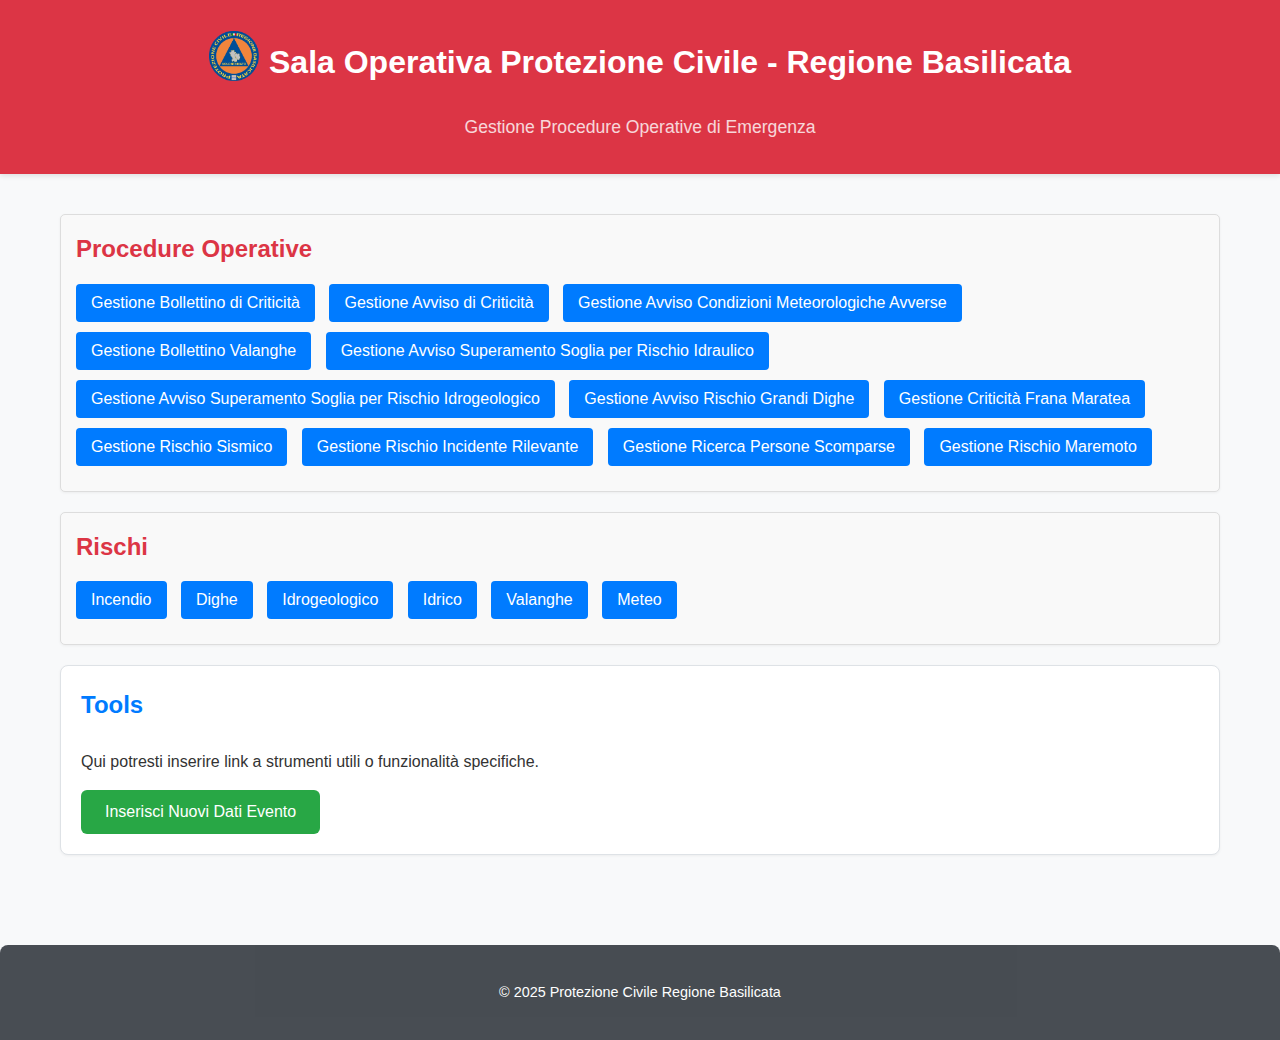
<file: index.html>
<!DOCTYPE html>
<html lang="it">
<head>
    <meta charset="UTF-8">
    <meta name="viewport" content="width=device-width, initial-scale=1.0">
    <title>Gestione Emergenze - Protezione Civile Basilicata</title>
    <link rel="stylesheet" href="style.css">
    <style>
        #procedure, #rischi {
            margin-bottom: 20px;
            padding: 15px;
            border: 1px solid #ddd;
            border-radius: 5px;
            background-color: #f9f9f9;
        }

        #procedure h2, #rischi h2 {
            color: #dc3545;
            margin-top: 0;
            margin-bottom: 15px;
        }

        #procedure button, #rischi button {
            background-color: #007bff;
            color: white;
            padding: 10px 15px;
            border: none;
            border-radius: 4px;
            cursor: pointer;
            font-size: 1em;
            margin-right: 10px;
            margin-bottom: 10px;
        }

        #procedure button:hover, #rischi button:hover {
            background-color: #0056b3;
        }
    </style>
</head>
<body>
    <header>
    <div style="display: flex; align-items: center; justify-content: center;">
        <img src="IMAGE_FILE_105840.png" alt="Logo Protezione Civile Basilicata" style="height: 50px; margin-right: 10px;">
        <h1>Sala Operativa Protezione Civile - Regione Basilicata</h1>
    </div>
    <p>Gestione Procedure Operative di Emergenza</p>
</header>

    <main>
        <section id="procedure">
            <h2>Procedure Operative</h2>
            <button onclick="window.location.href='gestionebollettino.html'">Gestione Bollettino di Criticità</button>
            <button onclick="window.location.href='gestioneavvisi.html'">Gestione Avviso di Criticità</button>
            <button onclick="window.location.href='gestioneavvisometeo.html'">Gestione Avviso Condizioni Meteorologiche Avverse</button>
            <button onclick="window.location.href='gestionebollettinovalanghe.html'">Gestione Bollettino Valanghe</button>
            <button onclick="window.location.href='gestioneavvisoidraulico.html'">Gestione Avviso Superamento Soglia per Rischio Idraulico</button>
            <button onclick="window.location.href='gestioneavvisoidrogeologico.html'">Gestione Avviso Superamento Soglia per Rischio Idrogeologico</button>
            <button onclick="window.location.href='gestioneavvisodighe.html'">Gestione Avviso Rischio Grandi Dighe</button>
            <button onclick="window.location.href='gestionecriticitafranamaratea.html'">Gestione Criticità Frana Maratea</button>
            <button onclick="window.location.href='gestionerischiossismico.html'">Gestione Rischio Sismico</button>
            <button onclick="window.location.href='gestionerischioincidenterilevante.html'">Gestione Rischio Incidente Rilevante</button>
            <button onclick="window.location.href='gestionericercapersone.html'">Gestione Ricerca Persone Scomparse</button>
            <button onclick="window.location.href='gestionerischio maremoto.html'">Gestione Rischio Maremoto</button>
        </section>

        <section id="rischi">
            <h2>Rischi</h2>
            <button onclick="window.location.href='rischioincendio.html'">Incendio</button>
            <button onclick="window.location.href='rischiodighe.html'">Dighe</button>
            <button onclick="window.location.href='rischioidrogeologico.html'">Idrogeologico</button>
            <button onclick="window.location.href='rischioidrico.html'">Idrico</button>
            <button onclick="window.location.href='rischiodavalanghe.html'">Valanghe</button>
            <button onclick="window.location.href='rischiometeo.html'">Meteo</button>
        </section>

        <section id="tools">
            <h2>Tools</h2>
            <p>Qui potresti inserire link a strumenti utili o funzionalità specifiche.</p>
            <button onclick="window.location.href='inserimentodati.html'">Inserisci Nuovi Dati Evento</button>
        </section>
    </main>

    <footer>
        <p>&copy; 2025 Protezione Civile Regione Basilicata</p>
    </footer>
</body>
</html>
</file>
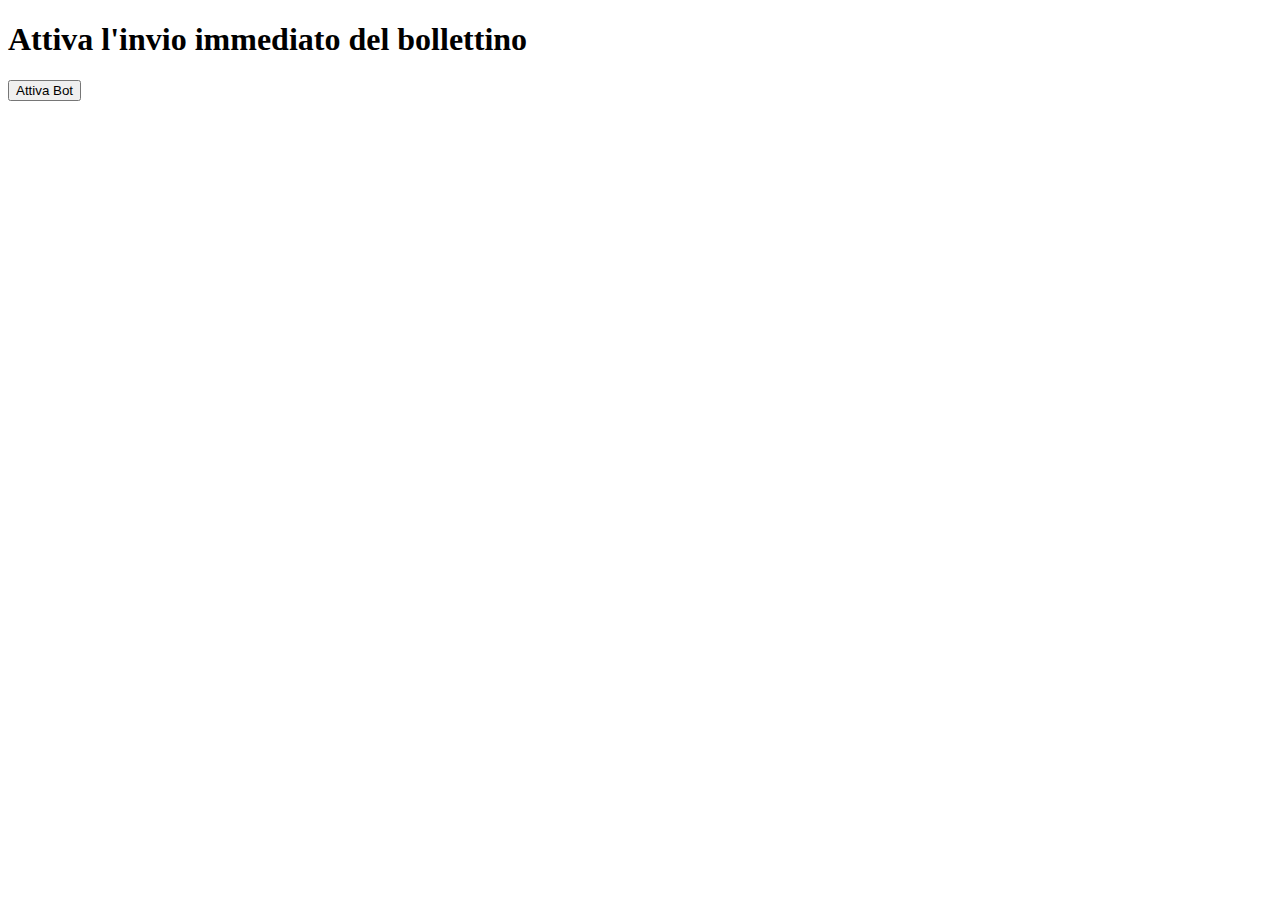
<file: attivabot.html>
<!DOCTYPE html>
<html>
<head>
    <title>Attiva Bot Bollettino</title>
</head>
<body>
    <h1>Attiva l'invio immediato del bollettino</h1>
    <button id="attivaBotBtn">Attiva Bot</button>
    <div id="status"></div>

    <script>
        document.getElementById('attivaBotBtn').addEventListener('click', function() {
            fetch('https://Eatapples.pythonanywhere.com', { // Sostituisci con il tuo URL di PythonAnywhere
                method: 'POST',
                headers: {
                    'Content-Type': 'application/json' // Facoltativo, ma buona pratica
                }
            })
            .then(response => response.json())
            .then(data => {
                document.getElementById('status').innerText = data.message;
            })
            .catch(error => {
                document.getElementById('status').innerText = 'Errore durante la richiesta: ' + error;
            });
        });
    </script>
</body>
</html>
</file>
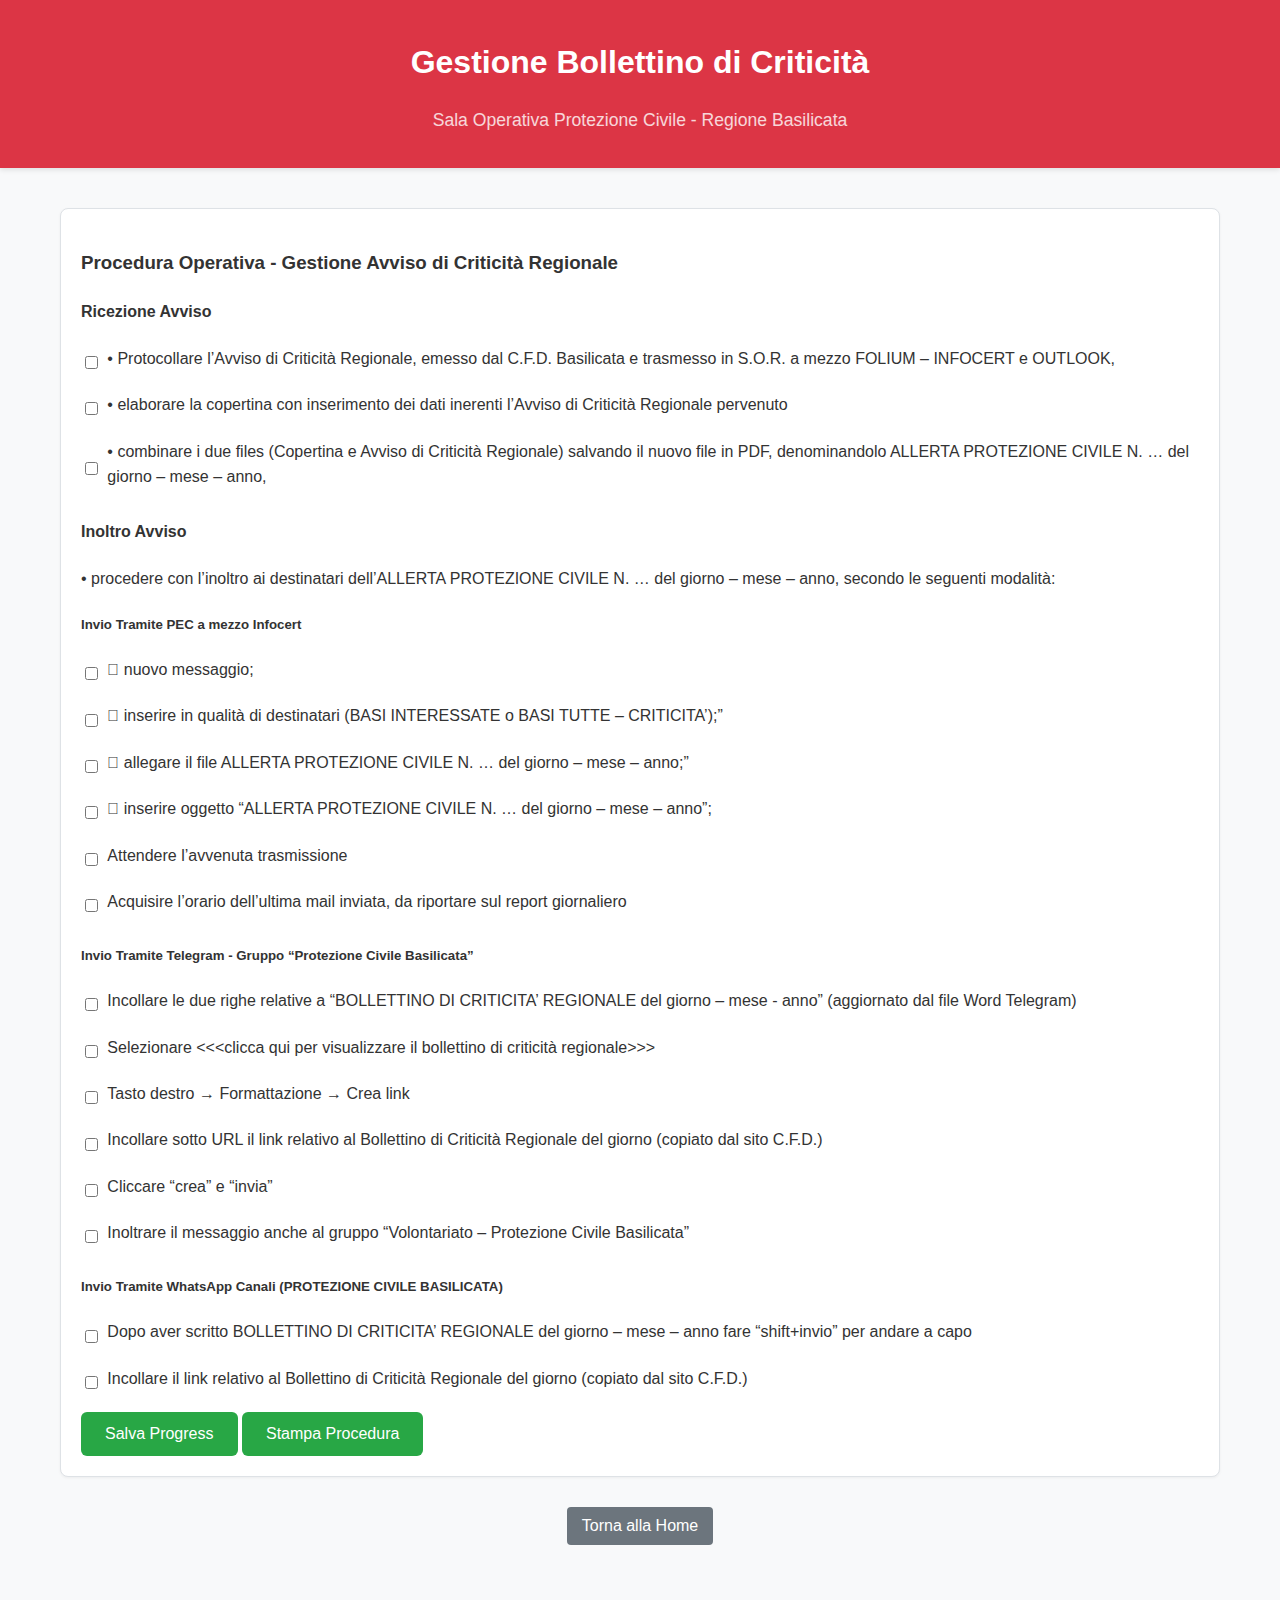
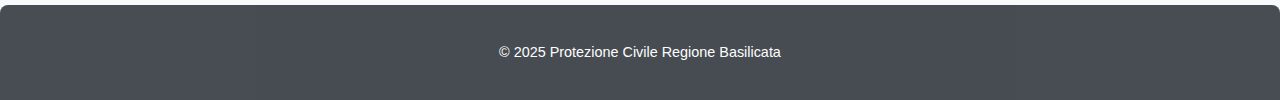
<file: gestioneavvisi.html>
<!DOCTYPE html>
<html lang="it">
<head>
    <meta charset="UTF-8">
    <meta name="viewport" content="width=device-width, initial-scale=1.0">
    <title>Gestione Bollettino di Criticità - Protezione Civile Basilicata</title>
    <link rel="stylesheet" href="style.css">
    <style>
        /* ... (i tuoi stili CSS esistenti) ... */
        .home-button-container {
            margin-top: 20px;
            text-align: center;
        }

        .home-button {
            background-color: #6c757d; /* Grigio Bootstrap (esempio) */
            color: white;
            padding: 10px 15px;
            border: none;
            border-radius: 4px;
            cursor: pointer;
            font-size: 1em;
        }

        .home-button:hover {
            background-color: #545b62;
        }
    </style>
</head>
<body>
    <header>
        <h1>Gestione Bollettino di Criticità</h1>
        <p>Sala Operativa Protezione Civile - Regione Basilicata</p>
    </header>

   <main>
        <section id="procedura-avviso-criticita" class="procedura-avviso">
            <h3>Procedura Operativa - Gestione Avviso di Criticità Regionale</h3>
            <form id="checklist-bollettino-criticita">
                <h4>Ricezione Avviso</h4>
                <div class="checklist-item">
                    <input type="checkbox" id="ricevuto-avviso" name="ricevuto-avviso">
                    <label for="ricevuto-bollettino">•	Protocollare l’Avviso di Criticità Regionale, emesso dal C.F.D. Basilicata e trasmesso in S.O.R. a mezzo FOLIUM – INFOCERT e OUTLOOK,</label>
                </div>
              <div class="checklist-item">
                    <input type="checkbox" id="elaborazione-copertina" name="elaborazione-copertina">
                    <label for="ricevuto-bollettino">•	elaborare la copertina con inserimento dei dati inerenti l’Avviso di Criticità Regionale pervenuto</label>
                </div>
              <div class="checklist-item">
                    <input type="checkbox" id="combinare-files" name="combinare.files">
                    <label for="ricevuto-bollettino">•	combinare i due files (Copertina e Avviso di Criticità Regionale) salvando il nuovo file in PDF, denominandolo ALLERTA PROTEZIONE CIVILE N. … del giorno – mese – anno,</label>
                </div>

                <h4>Inoltro Avviso</h4>
                <p>•	procedere con l’inoltro ai destinatari dell’ALLERTA PROTEZIONE CIVILE N. … del giorno – mese – anno, secondo le seguenti modalità:</p>

                <h5>Invio Tramite PEC a mezzo Infocert</h5>
                <div class="checklist-item">
                    <input type="checkbox" id="PEC" name="PEC">
                    <label for="accesso-sito">	nuovo messaggio; </label>
                </div>
                <div class="checklist-item">
                    <input type="checkbox" id="selezionato-destinatari" name="selezionato-destinatari">
                    <label for="selezionato-atti-documenti">	inserire in qualità di destinatari (BASI INTERESSATE o BASI TUTTE – CRITICITA’);”</label>
                </div>
                <div class="checklist-item">
                    <input type="checkbox" id="allegare-file" name="allegare-file">
                    <label for="accesso-area-riservata">	allegare il file ALLERTA PROTEZIONE CIVILE N. … del giorno – mese – anno;”</label>
                </div>
                <div class="checklist-item">
                    <input type="checkbox" id="inserire-oggetto" name="inserire-oggetto">
                    <label for="inviato-mail-rischio">	inserire oggetto “ALLERTA PROTEZIONE CIVILE N. … del giorno – mese – anno”; </label>
                </div>
                <div class="checklist-item">
                    <input type="checkbox" id="atteso-trasmissione" name="atteso-trasmissione">
                    <label for="atteso-trasmissione">Attendere l’avvenuta trasmissione</label>
                </div>
                <div class="checklist-item">
                    <input type="checkbox" id="acquisito-orario" name="acquisito-orario">
                    <label for="acquisito-orario">Acquisire l’orario dell’ultima mail inviata, da riportare sul report giornaliero</label>
                </div>

                <h5>Invio Tramite Telegram - Gruppo “Protezione Civile Basilicata”</h5>
                <div class="checklist-item">
                    <input type="checkbox" id="incollato-testo-telegram" name="incollato-testo-telegram">
                    <label for="incollato-testo-telegram">Incollare le due righe relative a “BOLLETTINO DI CRITICITA’ REGIONALE del giorno – mese - anno” (aggiornato dal file Word Telegram)</label>
                </div>
                <div class="checklist-item">
                    <input type="checkbox" id="selezionato-link-telegram" name="selezionato-link-telegram">
                    <label for="selezionato-link-telegram">Selezionare &lt;&lt;&lt;clicca qui per visualizzare il bollettino di criticità regionale&gt;&gt;&gt;</label>
                </div>
                <div class="checklist-item">
                    <input type="checkbox" id="aperto-formattazione-telegram" name="aperto-formattazione-telegram">
                    <label for="aperto-formattazione-telegram">Tasto destro → Formattazione → Crea link</label>
                </div>
                <div class="checklist-item">
                    <input type="checkbox" id="incollato-url-telegram" name="incollato-url-telegram">
                    <label for="incollato-url-telegram">Incollare sotto URL il link relativo al Bollettino di Criticità Regionale del giorno (copiato dal sito C.F.D.)</label>
                </div>
                <div class="checklist-item">
                    <input type="checkbox" id="inviato-telegram" name="inviato-telegram">
                    <label for="inviato-telegram">Cliccare “crea” e “invia”</label>
                </div>
                <div class="checklist-item">
                    <input type="checkbox" id="inoltrato-telegram-volontari" name="inoltrato-telegram-volontari">
                    <label for="inoltrato-telegram-volontari">Inoltrare il messaggio anche al gruppo “Volontariato – Protezione Civile Basilicata”</label>
                </div>

                <h5>Invio Tramite WhatsApp Canali (PROTEZIONE CIVILE BASILICATA)</h5>
                <div class="checklist-item">
                    <input type="checkbox" id="scritto-testo-whatsapp" name="scritto-testo-whatsapp">
                    <label for="scritto-testo-whatsapp">Dopo aver scritto BOLLETTINO DI CRITICITA’ REGIONALE del giorno – mese – anno fare “shift+invio” per andare a capo</label>
                </div>
                <div class="checklist-item">
                    <input type="checkbox" id="incollato-link-whatsapp" name="incollato-link-whatsapp">
                    <label for="incollato-link-whatsapp">Incollare il link relativo al Bollettino di Criticità Regionale del giorno (copiato dal sito C.F.D.)</label>
                </div>

                <button type="button">Salva Progress</button> <button type="button">Stampa Procedura</button> </form>
        </section>
       <div class="home-button-container">
            <button class="home-button" onclick="window.location.href='index.html'">Torna alla Home</button>
        </div>
    </main>

    <footer>
        <p>&copy; 2025 Protezione Civile Regione Basilicata</p>
    </footer>

    <script>
        // (eventuali script JavaScript specifici per questa pagina)
    </script>
</body>
</html>
</file>
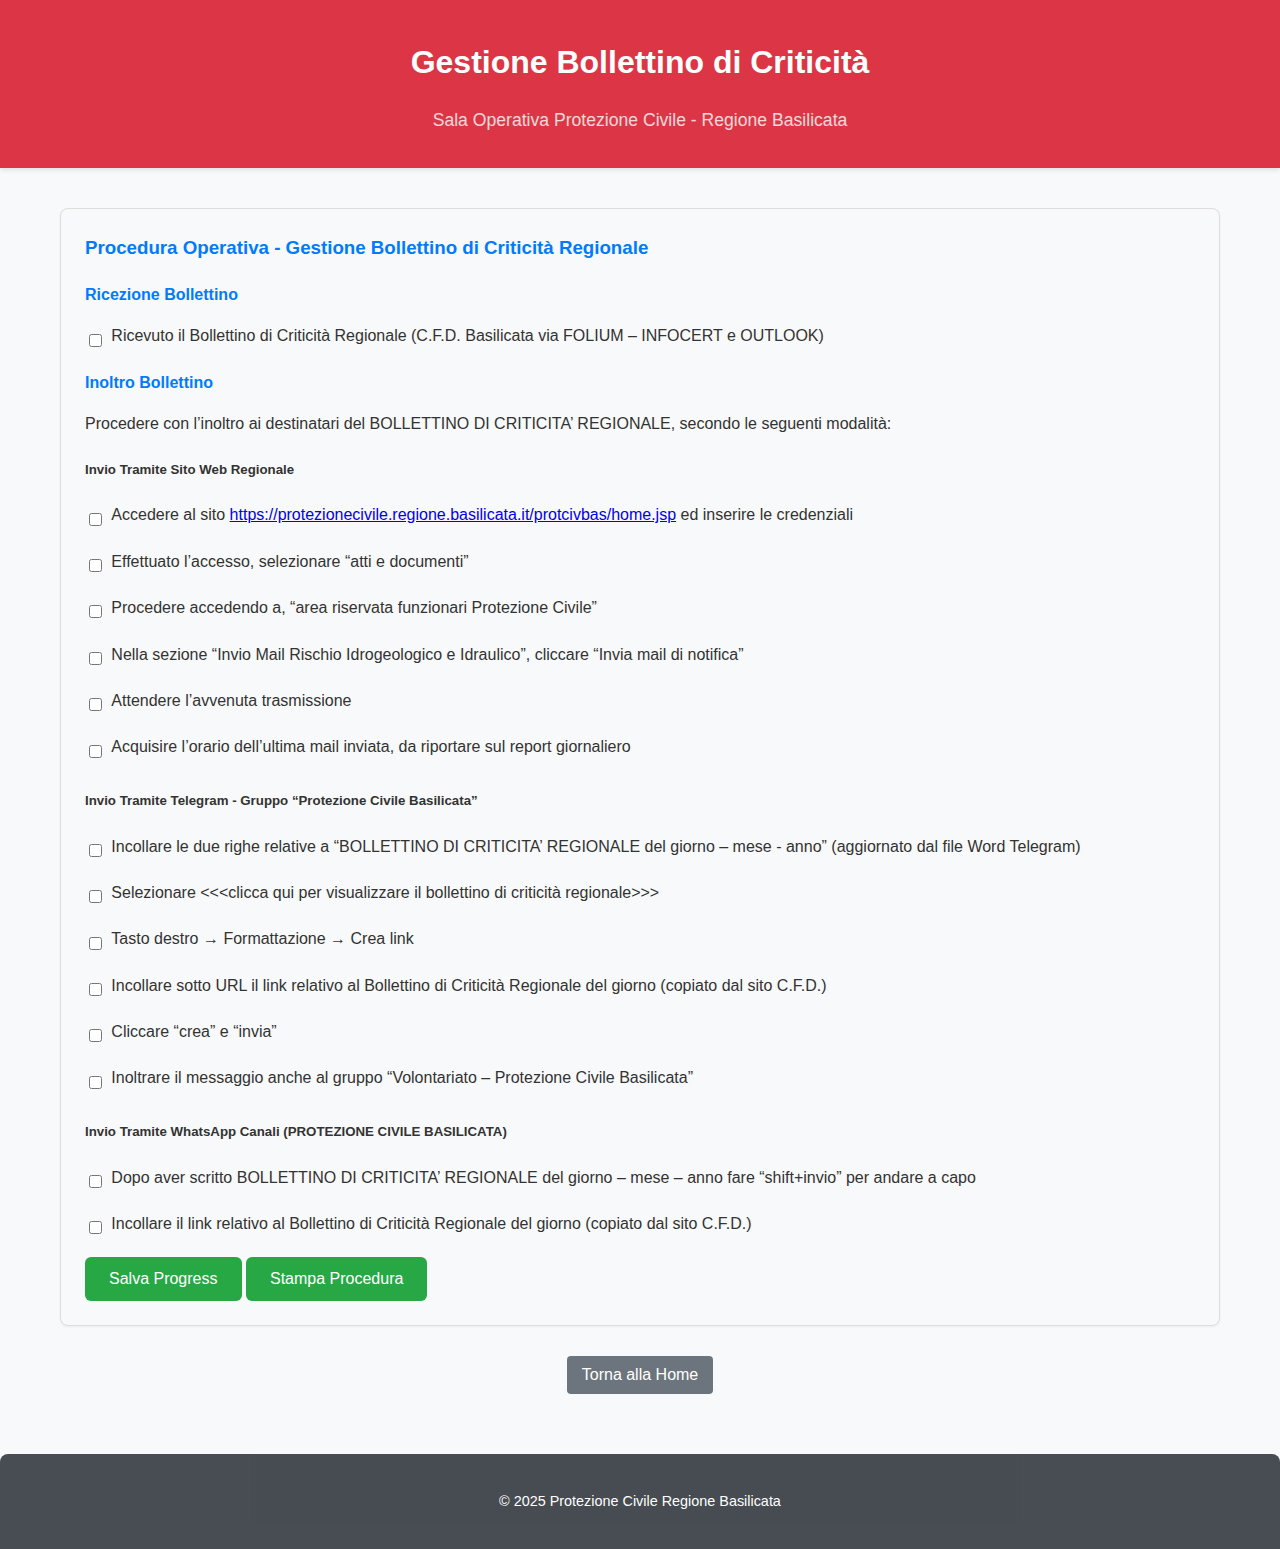
<file: gestionebollettino.html>
<!DOCTYPE html>
<html lang="it">
<head>
    <meta charset="UTF-8">
    <meta name="viewport" content="width=device-width, initial-scale=1.0">
    <title>Gestione Bollettino di Criticità - Protezione Civile Basilicata</title>
    <link rel="stylesheet" href="style.css">
    <style>
        /* ... (i tuoi stili CSS esistenti) ... */
        .home-button-container {
            margin-top: 20px;
            text-align: center;
        }

        .home-button {
            background-color: #6c757d; /* Grigio Bootstrap (esempio) */
            color: white;
            padding: 10px 15px;
            border: none;
            border-radius: 4px;
            cursor: pointer;
            font-size: 1em;
        }

        .home-button:hover {
            background-color: #545b62;
        }
    </style>
</head>
<body>
    <header>
        <h1>Gestione Bollettino di Criticità</h1>
        <p>Sala Operativa Protezione Civile - Regione Basilicata</p>
    </header>

   <main>
        <section id="procedura-bollettino-criticita" class="procedura-bollettino">
            <h3>Procedura Operativa - Gestione Bollettino di Criticità Regionale</h3>
            <form id="checklist-bollettino-criticita">
                <h4>Ricezione Bollettino</h4>
                <div class="checklist-item">
                    <input type="checkbox" id="ricevuto-bollettino" name="ricevuto-bollettino">
                    <label for="ricevuto-bollettino">Ricevuto il Bollettino di Criticità Regionale (C.F.D. Basilicata via FOLIUM – INFOCERT e OUTLOOK)</label>
                </div>

                <h4>Inoltro Bollettino</h4>
                <p>Procedere con l’inoltro ai destinatari del BOLLETTINO DI CRITICITA’ REGIONALE, secondo le seguenti modalità:</p>

                <h5>Invio Tramite Sito Web Regionale</h5>
                <div class="checklist-item">
                    <input type="checkbox" id="accesso-sito" name="accesso-sito">
                    <label for="accesso-sito">Accedere al sito <a href="https://protezionecivile.regione.basilicata.it/protcivbas/home.jsp" target="_blank">https://protezionecivile.regione.basilicata.it/protcivbas/home.jsp</a> ed inserire le credenziali</label>
                </div>
                <div class="checklist-item">
                    <input type="checkbox" id="selezionato-atti-documenti" name="selezionato-atti-documenti">
                    <label for="selezionato-atti-documenti">Effettuato l’accesso, selezionare “atti e documenti”</label>
                </div>
                <div class="checklist-item">
                    <input type="checkbox" id="accesso-area-riservata" name="accesso-area-riservata">
                    <label for="accesso-area-riservata">Procedere accedendo a, “area riservata funzionari Protezione Civile”</label>
                </div>
                <div class="checklist-item">
                    <input type="checkbox" id="inviato-mail-rischio" name="inviato-mail-rischio">
                    <label for="inviato-mail-rischio">Nella sezione “Invio Mail Rischio Idrogeologico e Idraulico”, cliccare “Invia mail di notifica”</label>
                </div>
                <div class="checklist-item">
                    <input type="checkbox" id="atteso-trasmissione" name="atteso-trasmissione">
                    <label for="atteso-trasmissione">Attendere l’avvenuta trasmissione</label>
                </div>
                <div class="checklist-item">
                    <input type="checkbox" id="acquisito-orario" name="acquisito-orario">
                    <label for="acquisito-orario">Acquisire l’orario dell’ultima mail inviata, da riportare sul report giornaliero</label>
                </div>

                <h5>Invio Tramite Telegram - Gruppo “Protezione Civile Basilicata”</h5>
                <div class="checklist-item">
                    <input type="checkbox" id="incollato-testo-telegram" name="incollato-testo-telegram">
                    <label for="incollato-testo-telegram">Incollare le due righe relative a “BOLLETTINO DI CRITICITA’ REGIONALE del giorno – mese - anno” (aggiornato dal file Word Telegram)</label>
                </div>
                <div class="checklist-item">
                    <input type="checkbox" id="selezionato-link-telegram" name="selezionato-link-telegram">
                    <label for="selezionato-link-telegram">Selezionare &lt;&lt;&lt;clicca qui per visualizzare il bollettino di criticità regionale&gt;&gt;&gt;</label>
                </div>
                <div class="checklist-item">
                    <input type="checkbox" id="aperto-formattazione-telegram" name="aperto-formattazione-telegram">
                    <label for="aperto-formattazione-telegram">Tasto destro → Formattazione → Crea link</label>
                </div>
                <div class="checklist-item">
                    <input type="checkbox" id="incollato-url-telegram" name="incollato-url-telegram">
                    <label for="incollato-url-telegram">Incollare sotto URL il link relativo al Bollettino di Criticità Regionale del giorno (copiato dal sito C.F.D.)</label>
                </div>
                <div class="checklist-item">
                    <input type="checkbox" id="inviato-telegram" name="inviato-telegram">
                    <label for="inviato-telegram">Cliccare “crea” e “invia”</label>
                </div>
                <div class="checklist-item">
                    <input type="checkbox" id="inoltrato-telegram-volontari" name="inoltrato-telegram-volontari">
                    <label for="inoltrato-telegram-volontari">Inoltrare il messaggio anche al gruppo “Volontariato – Protezione Civile Basilicata”</label>
                </div>

                <h5>Invio Tramite WhatsApp Canali (PROTEZIONE CIVILE BASILICATA)</h5>
                <div class="checklist-item">
                    <input type="checkbox" id="scritto-testo-whatsapp" name="scritto-testo-whatsapp">
                    <label for="scritto-testo-whatsapp">Dopo aver scritto BOLLETTINO DI CRITICITA’ REGIONALE del giorno – mese – anno fare “shift+invio” per andare a capo</label>
                </div>
                <div class="checklist-item">
                    <input type="checkbox" id="incollato-link-whatsapp" name="incollato-link-whatsapp">
                    <label for="incollato-link-whatsapp">Incollare il link relativo al Bollettino di Criticità Regionale del giorno (copiato dal sito C.F.D.)</label>
                </div>

                <button type="button">Salva Progress</button> <button type="button">Stampa Procedura</button> </form>
        </section>
       <div class="home-button-container">
            <button class="home-button" onclick="window.location.href='index.html'">Torna alla Home</button>
        </div>
    </main>

    <footer>
        <p>&copy; 2025 Protezione Civile Regione Basilicata</p>
    </footer>

    <script>
        // (eventuali script JavaScript specifici per questa pagina)
    </script>
</body>
</html>
</file>
<file: style.css>
/* Reset o Normalize */
*,
*::before,
*::after {
    box-sizing: border-box;
}

body {
    font-family: 'Segoe UI', Tahoma, Geneva, Verdana, sans-serif; /* Font moderno e leggibile */
    margin: 0; /* Rimuove il margine predefinito del body */
    background-color: #f8f9fa; /* Sfondo chiaro e neutro */
    color: #333;
    line-height: 1.6;
}

header {
    background-color: #dc3545; /* Rosso Protezione Civile (esempio) */
    color: white;
    padding: 1em 20px;
    text-align: center;
    margin-bottom: 20px;
    box-shadow: 0 2px 5px rgba(0, 0, 0, 0.1);
}

header h1 {
    margin-bottom: 0.2em;
    font-size: 2em;
}

header p {
    font-size: 1.1em;
    opacity: 0.8;
}

main {
    padding: 20px;
    max-width: 1200px; /* Imposta una larghezza massima per il contenuto */
    margin: 0 auto; /* Centra il contenuto */
}

section {
    margin-bottom: 30px;
    padding: 20px;
    border: 1px solid #dee2e6; /* Bordo più chiaro */
    border-radius: 8px;
    background-color: white;
    box-shadow: 0 1px 3px rgba(0, 0, 0, 0.05);
}

section h2,
.procedura-bollettino h3,
.procedura-bollettino h4 {
    color: #007bff; /* Blu più accessibile */
    margin-top: 0;
    margin-bottom: 1em;
}

label {
    display: block;
    margin-bottom: 0.5em;
    font-weight: bold;
    color: #555;
}

input[type="text"],
input[type="datetime-local"],
textarea,
select {
    width: 100%;
    padding: 0.75em;
    margin-bottom: 1em;
    border: 1px solid #ced4da;
    border-radius: 4px;
    box-sizing: border-box;
    font-size: 1em;
}

button {
    background-color: #28a745; /* Verde per azioni principali */
    color: white;
    padding: 0.8em 1.5em;
    border: none;
    border-radius: 6px;
    cursor: pointer;
    font-size: 1em;
    transition: background-color 0.3s ease;
}

button:hover {
    background-color: #1e7e34;
}

.home-button-container {
    margin-top: 30px;
    text-align: center;
}

.home-button {
    background-color: #6c757d; /* Grigio per azioni secondarie */
}

.home-button:hover {
    background-color: #545b62;
}

.checklist-item {
    display: flex;
    align-items: center;
    margin-bottom: 0.8em;
}

.checklist-item input[type="checkbox"] {
    margin-right: 0.7em;
}

.checklist-item label {
    font-weight: normal;
    color: #333;
}

.procedura-bollettino {
    background-color: #f8f9fa;
    border-color: #ddd;
    padding: 1.5em;
    border-radius: 8px;
    box-shadow: 0 1px 3px rgba(0, 0, 0, 0.05);
}

.sottosezione {
    margin-bottom: 1.5em;
    padding: 1em;
    border: 1px solid #ddd;
    border-radius: 6px;
    background-color: #fff;
}

.sottosezione h3 {
    color: #007bff;
    margin-top: 0;
    margin-bottom: 0.8em;
    font-size: 1.2em;
}

.procedura-contenuto {
    margin-top: 1em;
    padding: 1em;
    border: 1px solid #ddd;
    border-radius: 6px;
    background-color: #fff;
}

footer {
    text-align: center;
    margin-top: 40px;
    padding: 1.5em 20px;
    background-color: #343a40; /* Sfondo scuro per il footer */
    color: white;
    border-radius: 8px 8px 0 0;
    font-size: 0.9em;
    opacity: 0.9;
}

/* Responsive Design (Esempio Base) */
@media (max-width: 768px) {
    main {
        padding: 15px;
    }

    header h1 {
        font-size: 1.75em;
    }
}
</file>
